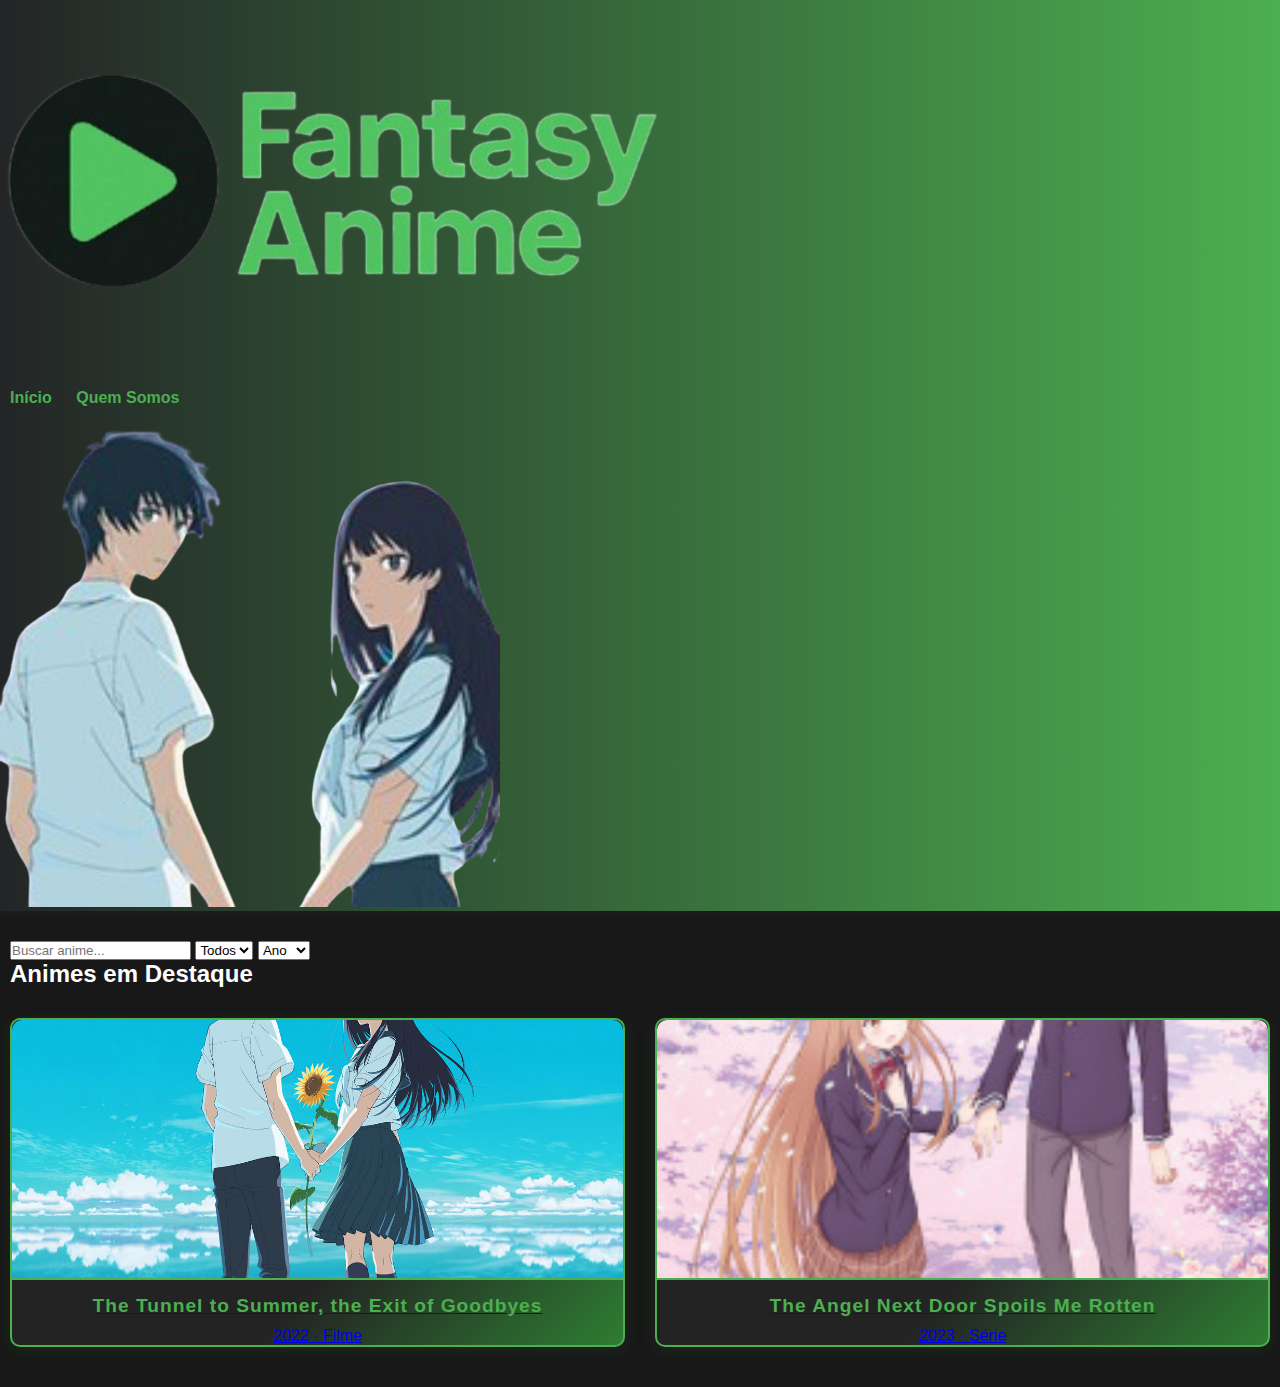
<file: index.html>
<!DOCTYPE html>
<html lang="pt-br">
<head>
    <meta charset="UTF-8">
    <title>FantasyAnime - Streaming de Animes</title>
    <meta name="viewport" content="width=device-width, initial-scale=1.0">
    <link rel="icon" type="image/x-icon" href="assets/logo.ico">
    <link rel="stylesheet" href="assets/style.css">
</head>
<body>
    <div class="site-wrapper">
    <header>
        <div class="header-content">
            <a href="index.html" class="header-logo-link"><img src="assets/logo.png" alt="Logo FantasyAnime" class="header-logo"></a>
            <nav>
                <a href="index.html">Início</a>
                <a href="quem-somos.html">Quem Somos</a>
            </nav>
            <img src="assets/anime.png" alt="Anime" class="header-anime-img">
        </div>
    </header>
    <main>
        <section id="search-section">
            <input type="text" id="searchInput" placeholder="Buscar anime..." autocomplete="off">
            <select id="filterTipo">
                <option value="">Todos</option>
                <option value="filme">Filme</option>
                <option value="serie">Série</option>
            </select>
            <select id="filterAno">
                <option value="">Ano</option>
            </select>
        </section>
        <section id="anime-list">
            <h2 class="anime-list-title-left">Animes em Destaque</h2>
            <div id="animeError" style="display:none;">Erro ao carregar animes.</div>
            <div class="animes-grid" id="animesGrid"></div>
        </section>
    </main>
    </div>
    <script src="assets/main.js"></script>
</body>
</html>
</file>
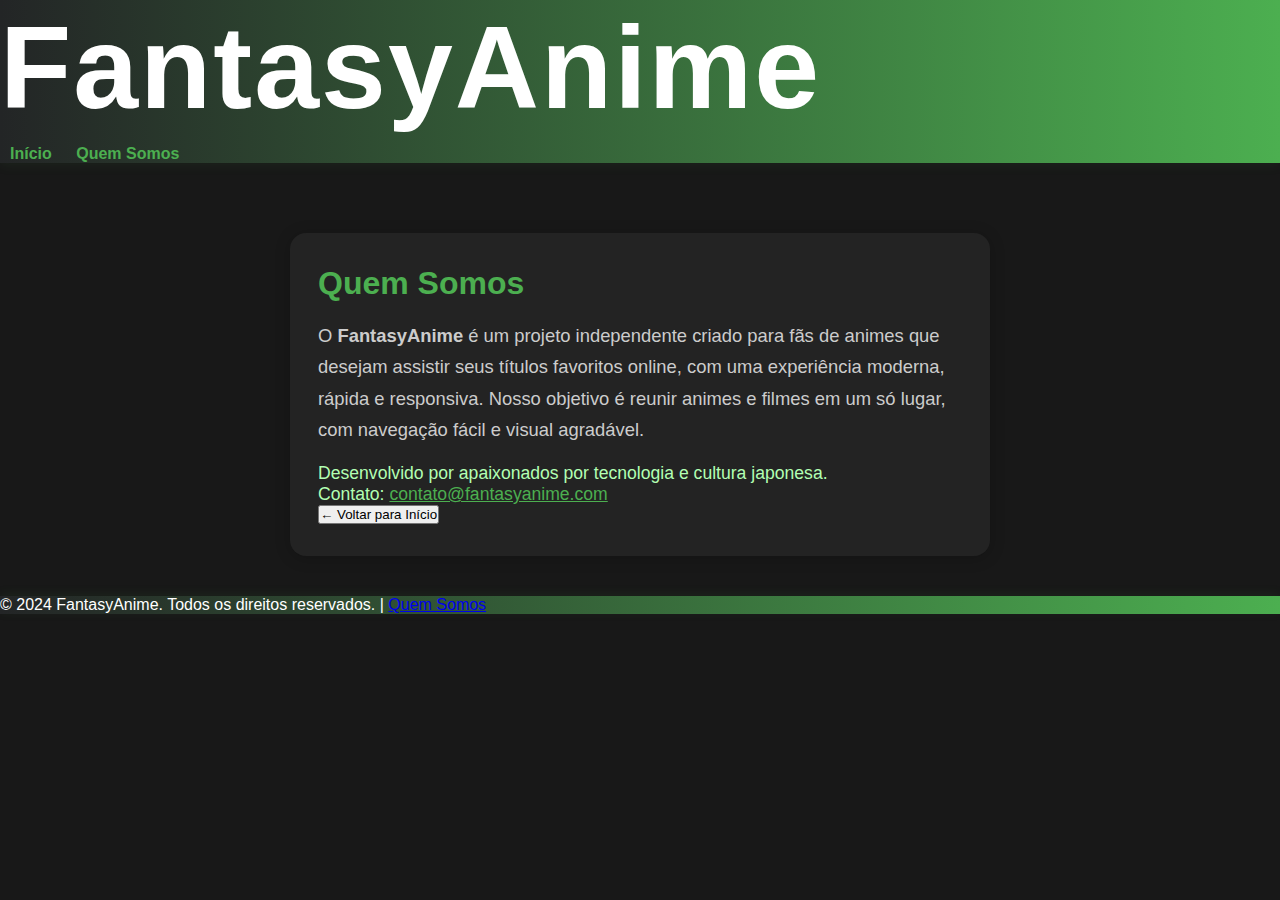
<file: quem-somos.html>
<!DOCTYPE html>
<html lang="pt-br">
<head>
    <meta charset="UTF-8">
    <title>Quem Somos - FantasyAnime</title>
    <meta name="viewport" content="width=device-width, initial-scale=1.0">
    <link rel="stylesheet" href="assets/style.css">
</head>
<body>
    <div class="site-wrapper">
    <header>
        <h1><a href="index.html">FantasyAnime</a></h1>
        <nav>
            <a href="index.html">Início</a>
            <a href="quem-somos.html">Quem Somos</a>
        </nav>
    </header>
    <main>
        <section style="max-width:700px;margin:40px auto 0 auto;background:#232323;padding:32px 28px;border-radius:16px;box-shadow:0 2px 16px #0003;">
            <h2 style="color:#4caf50;font-size:2em;margin-bottom:18px;">Quem Somos</h2>
            <p style="font-size:1.15em;color:#ccc;line-height:1.7;">O <b>FantasyAnime</b> é um projeto independente criado para fãs de animes que desejam assistir seus títulos favoritos online, com uma experiência moderna, rápida e responsiva. Nosso objetivo é reunir animes e filmes em um só lugar, com navegação fácil e visual agradável.</p>
            <p style="margin-top:18px;font-size:1.1em;color:#b2ffb2;">Desenvolvido por apaixonados por tecnologia e cultura japonesa.<br>Contato: <a href="mailto:contato@fantasyanime.com" style="color:#4caf50;">contato@fantasyanime.com</a></p>
            <button class="btn-voltar" onclick="window.location.href='index.html'">← Voltar para Início</button>
        </section>
    </main>
    <footer>
        <p>&copy; 2024 FantasyAnime. Todos os direitos reservados. | <a href="quem-somos.html">Quem Somos</a></p>
    </footer>
    </div>
</body>
</html>
</file>
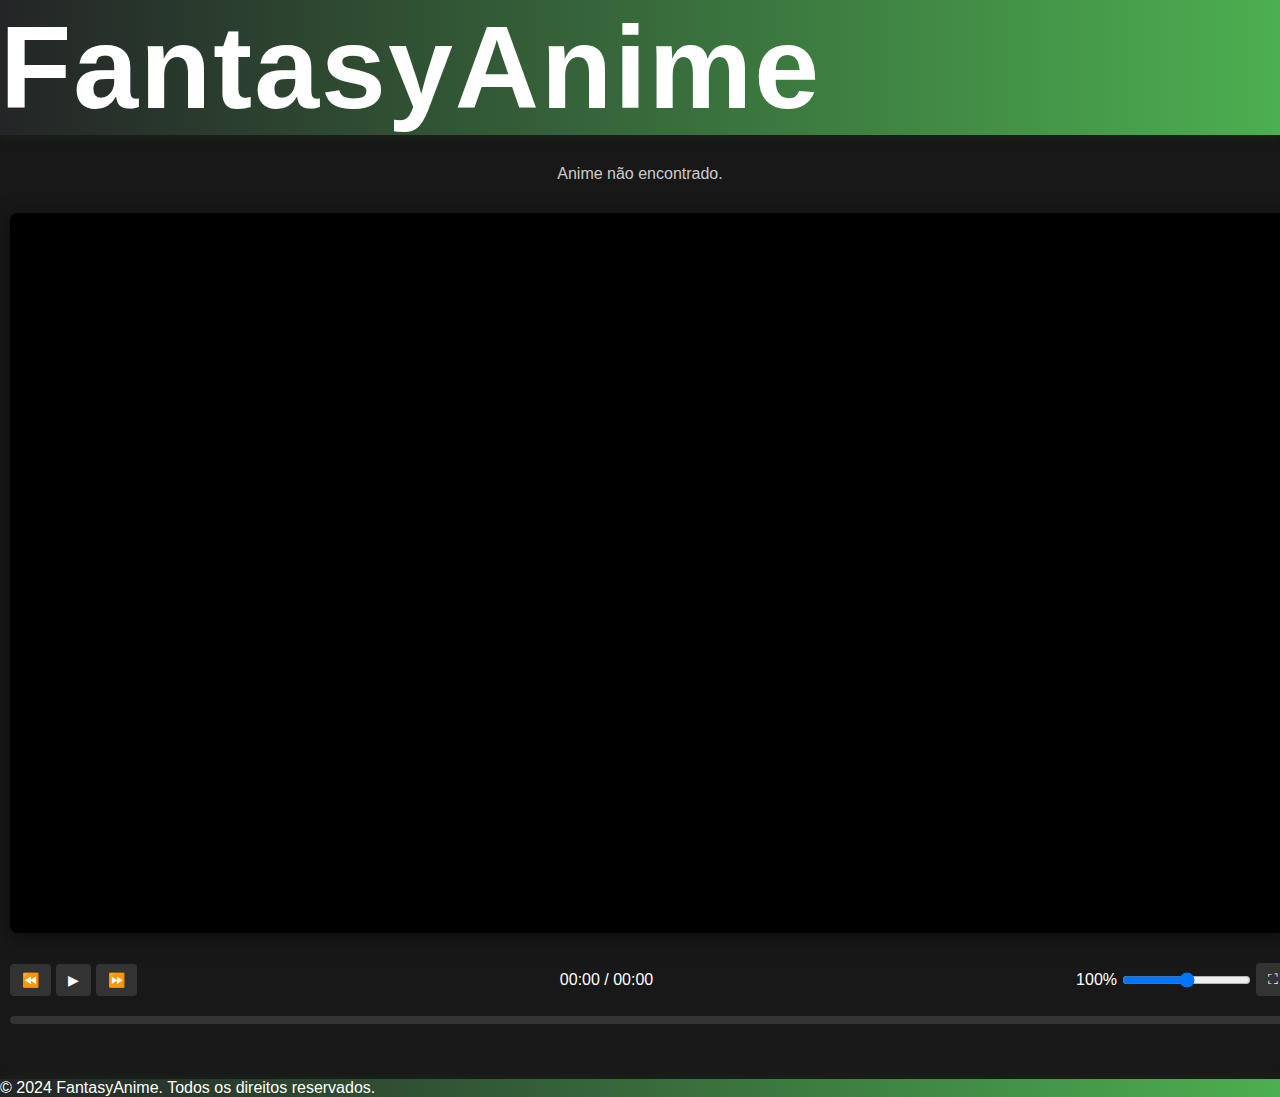
<file: watch.html>
<!DOCTYPE html>
<html lang="pt-br">
<head>
    <meta charset="UTF-8">
    <title>Assistir Episódio - FantasyAnime</title>
    <meta name="viewport" content="width=device-width, initial-scale=1.0">
    <link rel="stylesheet" href="assets/style.css">
</head>
<body>
    <header>
        <h1><a href="index.html">FantasyAnime</a></h1>
    </header>
    <main>
        <section id="watch-section">
            <div id="epInfo"></div>
            <div id="container">
                <video id="player" preload="auto" tabindex="0"></video>
                <div id="floating-controls">
                    <div id="progressbar"><div id="progress"></div></div>
                    <div id="controls-row">
                        <div id="left-controls">
                            <button class="control-btn" id="skipBackBtn" title="Retroceder 5s">⏪</button>
                            <button class="control-btn" id="playBtn">▶</button>
                            <button class="control-btn" id="skipForwardBtn" title="Avançar 5s">⏩</button>
                        </div>
                        <div id="center-controls">
                            <div id="time">00:00 / 00:00</div>
                        </div>
                        <div id="right-controls">
                            <span id="volumeValue">100%</span>
                            <input type="range" id="volumeSlider" min="0" max="200" value="100">
                            <button class="control-btn" id="fullscreenBtn" title="Tela cheia">⛶</button>
                        </div>
                    </div>
                </div>
                <div id="loading">Carregando vídeos... (ﾉ◕ヮ◕)ﾉ*:･ﾟ✧</div>
                <div id="error">Erro ao carregar vídeos! (｡•́︿•̀｡)</div>
            </div>
            <div id="normal-controls">
                <div id="normal-left-controls">
                    <button class="control-btn" id="skipBackBtnNormal" title="Retroceder 5s">⏪</button>
                    <button class="control-btn" id="playBtnNormal">▶</button>
                    <button class="control-btn" id="skipForwardBtnNormal" title="Avançar 5s">⏩</button>
                </div>
                <div id="normal-center-controls">
                    <div id="timeNormal">00:00 / 00:00</div>
                </div>
                <div id="normal-right-controls">
                    <span id="volumeValueNormal">100%</span>
                    <input type="range" id="volumeSliderNormal" min="0" max="200" value="100">
                    <button class="control-btn" id="fullscreenBtnNormal" title="Tela cheia">⛶</button>
                </div>
            </div>
            <div id="progressbar-normal">
                <div id="progress-normal"></div>
            </div>
        </section>
    </main>
    <footer>
        <p>&copy; 2024 FantasyAnime. Todos os direitos reservados.</p>
    </footer>
    <script src="assets/watch.js"></script>
</body>
</html>
</file>
<file: assets/style.css>
/* Reset básico */
* { box-sizing: border-box; margin: 0; padding: 0; }
body { background: #181818; color: #fff; font-family: Arial, sans-serif; min-height: 100vh; }
header { background: linear-gradient(90deg, #232526 0%, #4caf50 100%);
    color: #fff;
    box-shadow: 0 2px 12px rgba(76,175,80,0.08);
}
header h1 a, header h1 {
    color: #fff;
    text-decoration: none;
    font-family: 'Segoe UI', Arial, sans-serif;
    font-weight: 900;
    letter-spacing: 2px;
    font-size: 2.7em;
    transition: color 0.2s;
}
header h1 a:hover {
    color: #b2ffb2;
}
header nav { margin-top: 10px; }
header nav a { color: #4caf50; text-decoration: none; margin: 0 10px; font-weight: bold; }
header nav a:hover { text-decoration: underline; }
main { padding: 30px 10px 40px 10px; max-width: 1280px; margin: auto; }
footer {
    background: linear-gradient(90deg, #232526 0%, #4caf50 100%);
    color: #fff;
    box-shadow: 0 -2px 12px rgba(76,175,80,0.08);
}
.animes-grid { display: grid; grid-template-columns: repeat(auto-fit, minmax(180px, 1fr)); gap: 30px; margin-top: 30px; }
.anime-card {
    background: linear-gradient(135deg, #232323 60%, #2e7d32 100%);
    border: 2px solid #4caf50;
    box-shadow: 0 4px 18px rgba(76,175,80,0.10);
    transition: transform 0.2s, box-shadow 0.2s, border 0.2s;
    border-radius: 10px;
    overflow: hidden;
    cursor: pointer;
    text-align: center;
}
.anime-card:hover {
    border: 2px solid #fff;
    box-shadow: 0 8px 32px rgba(76,175,80,0.18);
}
.anime-card img {
    width: 100%;
    height: 260px;
    object-fit: cover;
    display: block;
    border-bottom: 2px solid #4caf50;
    border-radius: 10px 10px 0 0;
}
.anime-card h3 {
    margin: 15px 0 10px 0;
    font-size: 1.2em;
    color: #4caf50;
    font-family: 'Segoe UI', Arial, sans-serif;
    font-weight: 700;
    letter-spacing: 1px;
}
#anime-details { display: flex; flex-direction: column; align-items: center; }
#animeInfo { display: flex; align-items: center; gap: 30px; margin-bottom: 30px; }
#animeInfo img {
    width: 220px;
    height: 320px;
    object-fit: cover;
    border-radius: 10px;
    box-shadow: 0 4px 18px rgba(76,175,80,0.10);
    border: 3px solid #4caf50;
}
#animeInfo .info { max-width: 500px; }
#animeInfo h2 { font-size: 2em; color: #4caf50; margin-bottom: 10px; }
#animeInfo p { color: #ccc; margin-bottom: 10px; }
#episodiosList { list-style: none; width: 100%; max-width: 600px; margin: 0 auto; }
#episodiosList li { background: #232323; margin-bottom: 12px; border-radius: 6px; box-shadow: 0 1px 4px rgba(0,0,0,0.15); transition: background 0.2s; }
#episodiosList li a {
    display: block;
    padding: 16px 20px;
    color: #fff;
    text-decoration: none;
    font-size: 1.1em;
    border-left: 4px solid #4caf50;
    transition: background 0.2s, color 0.2s, border 0.2s;
}
#episodiosList li a:hover {
    background: #4caf50;
    color: #181818;
    border-left: 4px solid #fff;
}
#epInfo { text-align: center; margin-bottom: 20px; }
#epInfo h2 { color: #4caf50; font-size: 1.5em; margin-bottom: 8px; }
#epInfo p { color: #ccc; }
/* Player CSS (copiado e adaptado do fornecido) */
#container { width: 1280px; height: 720px; max-width: 100vw; max-height: 56.25vw; aspect-ratio: 16/9; margin: 30px auto; position: relative; border-radius: 8px; overflow: hidden; box-shadow: 0 4px 20px rgba(0,0,0,0.5); background: #000; display: flex; align-items: center; justify-content: center; }
video { width: 100%; height: 100%; object-fit: contain; background: #000; display: block; margin: auto; cursor: pointer; }
#floating-controls { position: absolute; bottom: 0; left: 0; right: 0; background: linear-gradient(transparent, rgba(0,0,0,0.8)); padding: 20px; transform: translateY(100%); transition: transform 0.3s ease; z-index: 10; pointer-events: auto; }
#floating-controls.show { transform: translateY(0); }
#progressbar { width: 100%; height: 6px; background: rgba(255,255,255,0.3); border-radius: 3px; margin-bottom: 15px; cursor: pointer; position: relative; }
#progress { height: 100%; background: #4caf50; border-radius: 3px; width: 0; transition: width 0.1s ease; }
#controls-row { display: flex; align-items: center; gap: 15px; }
#left-controls { display: flex; align-items: center; gap: 5px; flex: 0 0 auto; }
#center-controls { display: flex; align-items: center; gap: 10px; flex: 1 1 auto; justify-content: center; }
#right-controls { display: flex; align-items: center; gap: 5px; flex: 0 0 auto; }
.control-btn { padding: 8px 12px; font-size: 14px; border-radius: 4px; border: none; background: rgba(255,255,255,0.2); color: #fff; cursor: pointer; transition: all 0.2s; backdrop-filter: blur(10px); user-select: none; }
.control-btn:hover { background: rgba(76,175,80,0.8); transform: scale(1.05); }
.control-btn:active { transform: scale(0.95); }
#playBtn { padding: 12px 16px; font-size: 16px; border-radius: 50%; width: 50px; height: 50px; display: flex; align-items: center; justify-content: center; }
#time { font-size: 0.9em; min-width: 100px; text-align: center; text-shadow: 0 1px 2px rgba(0,0,0,0.8); }
#volumeValue { min-width: 40px; display: inline-block; font-size: 0.9em; text-shadow: 0 1px 2px rgba(0,0,0,0.8); }
#volumeSlider { width: 80px; vertical-align: middle; -webkit-appearance: none; appearance: none; height: 4px; background: rgba(255,255,255,0.3); border-radius: 2px; cursor: pointer; }
#volumeSlider::-webkit-slider-thumb { -webkit-appearance: none; appearance: none; width: 16px; height: 16px; background: #4caf50; border-radius: 50%; cursor: pointer; }
#volumeSlider::-moz-range-thumb { width: 16px; height: 16px; background: #4caf50; border-radius: 50%; cursor: pointer; border: none; }
#loading { display: none; color: #4caf50; font-size: 1.2em; margin: 20px 0; }
#error { display: none; color: #f44336; font-size: 1.1em; margin: 20px 0; }
#normal-controls { margin: 20px auto; width: 1280px; max-width: 100vw; display: flex; align-items: center; gap: 15px; }
#normal-left-controls { display: flex; align-items: center; gap: 5px; flex: 0 0 auto; }
#normal-center-controls { display: flex; align-items: center; gap: 10px; flex: 1 1 auto; justify-content: center; }
#normal-right-controls { display: flex; align-items: center; gap: 5px; flex: 0 0 auto; }
#normal-controls .control-btn { background: #333; }
#normal-controls .control-btn:hover { background: #4caf50; }
#progressbar-normal { width: 1280px; max-width: 100vw; height: 8px; background: #333; border-radius: 4px; margin: 15px auto; cursor: pointer; }
#progress-normal { height: 100%; background: #4caf50; border-radius: 4px; width: 0; transition: width 0.1s ease; }

/* Overlay de loading com blur e spinner */
#video-loading-overlay {
    position: absolute;
    top: 0; left: 0; right: 0; bottom: 0;
    display: flex;
    align-items: center;
    justify-content: center;
    z-index: 20;
    pointer-events: none;
}
.loading-blur {
    position: absolute;
    top: 0; left: 0; right: 0; bottom: 0;
    backdrop-filter: blur(8px) brightness(0.7);
    background: rgba(0,0,0,0.3);
    z-index: 1;
}
.loading-spinner {
    position: relative;
    z-index: 2;
    display: flex;
    flex-direction: column;
    align-items: center;
    gap: 18px;
}
.spinner {
    width: 60px;
    height: 60px;
    border: 7px solid #4caf50;
    border-top: 7px solid #fff;
    border-radius: 50%;
    animation: spin 1s linear infinite;
    margin-bottom: 10px;
}
@keyframes spin {
    0% { transform: rotate(0deg); }
    100% { transform: rotate(360deg); }
}
.loading-text {
    color: #fff;
    font-size: 1.2em;
    font-weight: bold;
    text-shadow: 0 2px 8px #000;
    letter-spacing: 1px;
}

/* Melhorias gerais */
header h1 a, header h1 {
    color: #fff;
    text-decoration: none;
    font-family: 'Segoe UI', Arial, sans-serif;
    font-weight: 900;
    letter-spacing: 2px;
    font-size: 2.7em;
    transition: color 0.2s;
}
header h1 a:hover {
    color: #b2ffb2;
}
.anime-card {
    background: linear-gradient(135deg, #232323 60%, #2e7d32 100%);
    border: 2px solid #4caf50;
    box-shadow: 0 4px 18px rgba(76,175,80,0.10);
    transition: transform 0.2s, box-shadow 0.2s, border 0.2s;
    border-radius: 10px;
    overflow: hidden;
    cursor: pointer;
    text-align: center;
}
.anime-card:hover {
    border: 2px solid #fff;
    box-shadow: 0 8px 32px rgba(76,175,80,0.18);
}
.anime-card img {
    width: 100%;
    height: 260px;
    object-fit: cover;
    display: block;
    border-bottom: 2px solid #4caf50;
    border-radius: 10px 10px 0 0;
}
.anime-card h3 {
    margin: 15px 0 10px 0;
    font-size: 1.2em;
    color: #4caf50;
    font-family: 'Segoe UI', Arial, sans-serif;
    font-weight: 700;
    letter-spacing: 1px;
}
#animeInfo img {
    border: 3px solid #4caf50;
    box-shadow: 0 4px 18px rgba(76,175,80,0.10);
}
#episodiosList li a {
    border-left: 4px solid #4caf50;
    transition: background 0.2s, color 0.2s, border 0.2s;
}
#episodiosList li a:hover {
    border-left: 4px solid #fff;
}
footer {
    background: linear-gradient(90deg, #232526 0%, #4caf50 100%);
    color: #fff;
    box-shadow: 0 -2px 12px rgba(76,175,80,0.08);
}
@media (max-width: 1280px), (max-height: 720px) { #container, #normal-controls, #progressbar-normal { width: 100vw; max-width: 100vw; } #container { height: 56.25vw; max-height: 100vh; } }
@media (max-width: 600px) {
    header h1, header h1 a {
        font-size: 1.5em;
    }
    .anime-card img {
        height: 180px;
    }
    #animeInfo img {
        width: 120px;
        height: 180px;
    }
    #container, #normal-controls, #progressbar-normal { width: 100vw; } #container { height: 56.25vw; min-height: 200px; } #controls-row { flex-wrap: wrap; gap: 10px; } #left-controls, #right-controls { gap: 3px; } .control-btn { padding: 6px 10px; font-size: 12px; } #volumeSlider { width: 60px; } }
</file>
